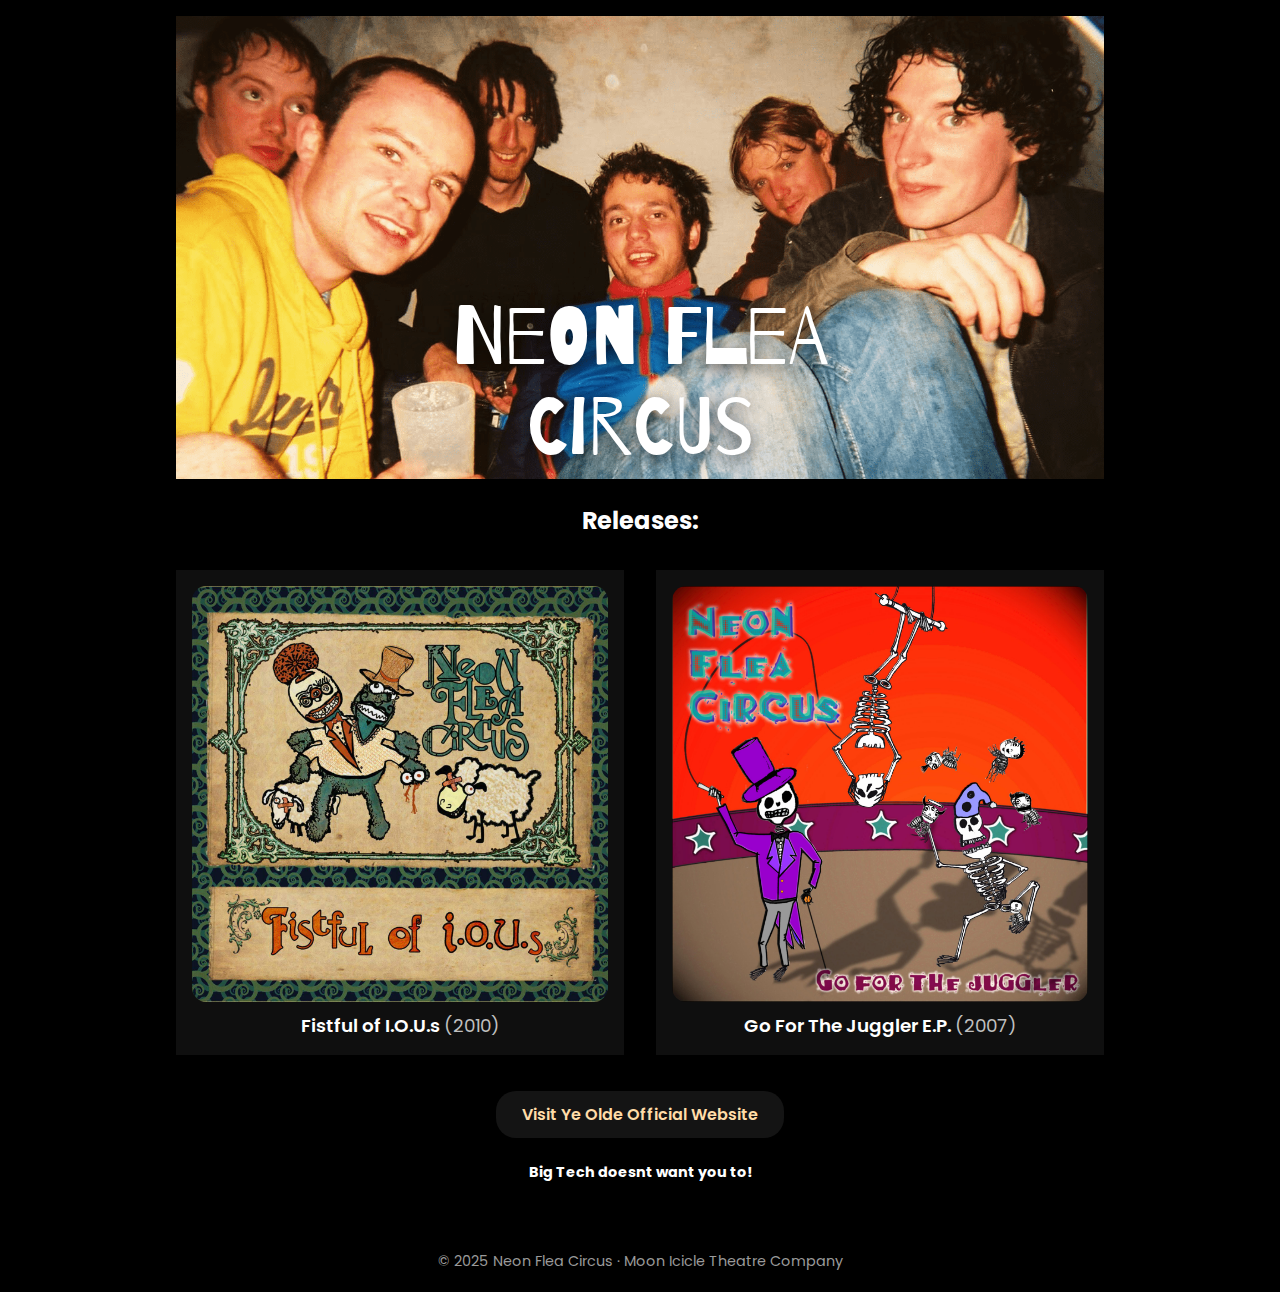
<file: index.html>
<!DOCTYPE html>
<html lang="en">
<head>
  <meta charset="utf-8" />
  <meta name="viewport" content="width=device-width,initial-scale=1" />
  <title>Neon Flea Circus – Official Music Landing Page</title>
  <link href="https://fonts.googleapis.com/css2?family=Inter:wght@400;600&family=Poppins:wght@400;600&display=swap" rel="stylesheet">
  <link rel="stylesheet" href="styles.css" />
</head>
<body class="index-page">
  <div class="page limited">
    <header class="hero">
      <img src="images/nfc-family.png" alt="Neon Flea Circus band photo" class="hero-image" />
      <h1 class="band-name overlay">Neon Flea Circus</h1>
    </header>

    <h2>Releases:</h2>

    <main class="album-grid">
	  <a class="album-card" href="fistful.html">
        <img src="images/fistful.jpg" alt="Fistful of I.O.U.s album cover" />
        <h2>Fistful of I.O.U.s <span>(2010)</span></h2>
      </a>
	
      <a class="album-card" href="juggler.html">
        <img src="images/juggler.jpg" alt="Go For The Juggler album cover" />
        <h2>Go For The Juggler E.P. <span> (2007)</span></h2>
      </a>


    </main>

    <div class="official-link">
      <a href="http://www.neonfleacircus.com/" target="_blank" rel="noopener">Visit Ye Olde Official Website</a>
	  <h3>Big Tech doesnt want you to!</h3>
    </div>

  </div>

  <footer>
    <p>&copy; 2025 Neon Flea Circus · Moon Icicle Theatre Company</p>
  </footer>
</body>

</html>
</file>
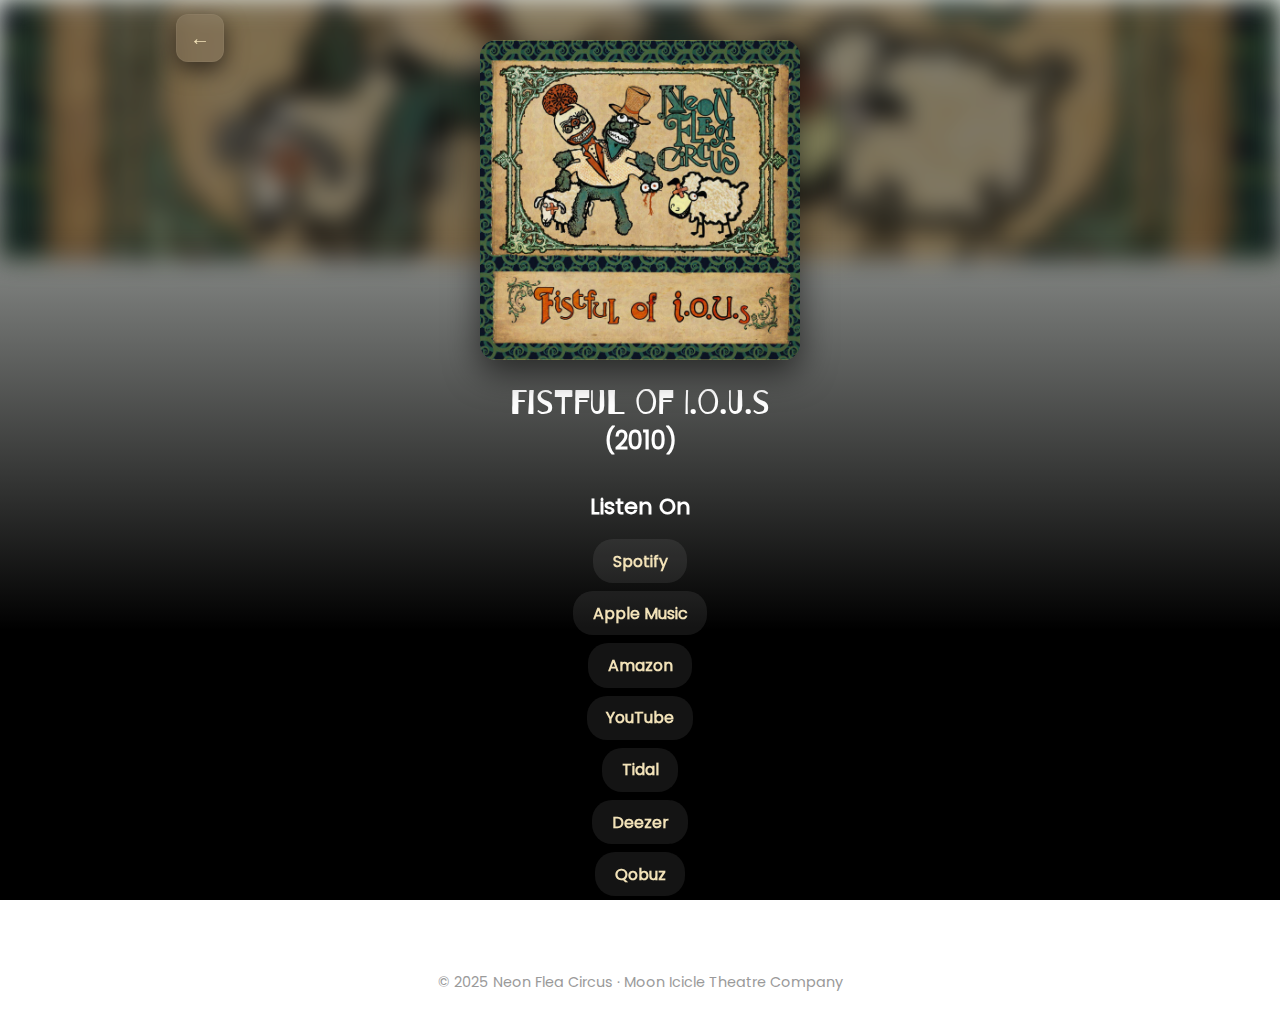
<file: fistful.html>
<!DOCTYPE html>
<html lang="en">
<head>
  <meta charset="utf-8" />
  <meta name="viewport" content="width=device-width,initial-scale=1" />
  <title>Fistful of I.O.U.s – Neon Flea Circus</title>
  <link rel="stylesheet" href="styles.css" />
</head>
<body class="album-page fistful-theme">
  <div class="banner" style="background-image:url('images/fistful.jpg')"></div>

  <a href="index.html" class="back-squircle" aria-label="Back">←</a>

  <div class="page limited">
    <header class="album-hero">
      <img src="images/fistful.jpg" alt="Fistful of I.O.U.s cover" class="album-art" />
      <h1>Fistful of I.O.U.s </h1> 
	  <h2>(2010)</h2>
    </header>

    <main class="streaming">
      <h2>Listen On</h2>
      <ul>
        <li><a href="https://open.spotify.com/album/3vuXlx6BY5NxOz3ZUWH1sn" target="_blank" rel="noopener">Spotify</a></li>
        <li><a href="https://music.apple.com/us/album/fistful-of-i-o-u-s/1838055475" target="_blank" rel="noopener">Apple Music</a></li>
        <li><a href="https://music.amazon.com/albums/B0FPZTS3LB" target="_blank" rel="noopener">Amazon</a></li>
        <li><a href="https://www.youtube.com/playlist?list=OLAK5uy_lB4jV2BbDsteWicdStbj7Zr-4y3FMuHdY" target="_blank" rel="noopener">YouTube</a></li>
        <li><a href="https://tidal.com/album/458854489" target="_blank" rel="noopener">Tidal</a></li>
        <li><a href="https://www.deezer.com/en/album/817340581" target="_blank" rel="noopener">Deezer</a></li>
		<li><a href="https://www.qobuz.com/ie-en/album/fistful-of-ious-neon-flea-circus/utvjk8lea8iua" target="_blank" rel="noopener">Qobuz</a></li>
      </ul>
    </main>
  </div>

  <footer>
    <p>&copy; 2025 Neon Flea Circus · Moon Icicle Theatre Company</p>
  </footer>
</body>
</html>
</file>
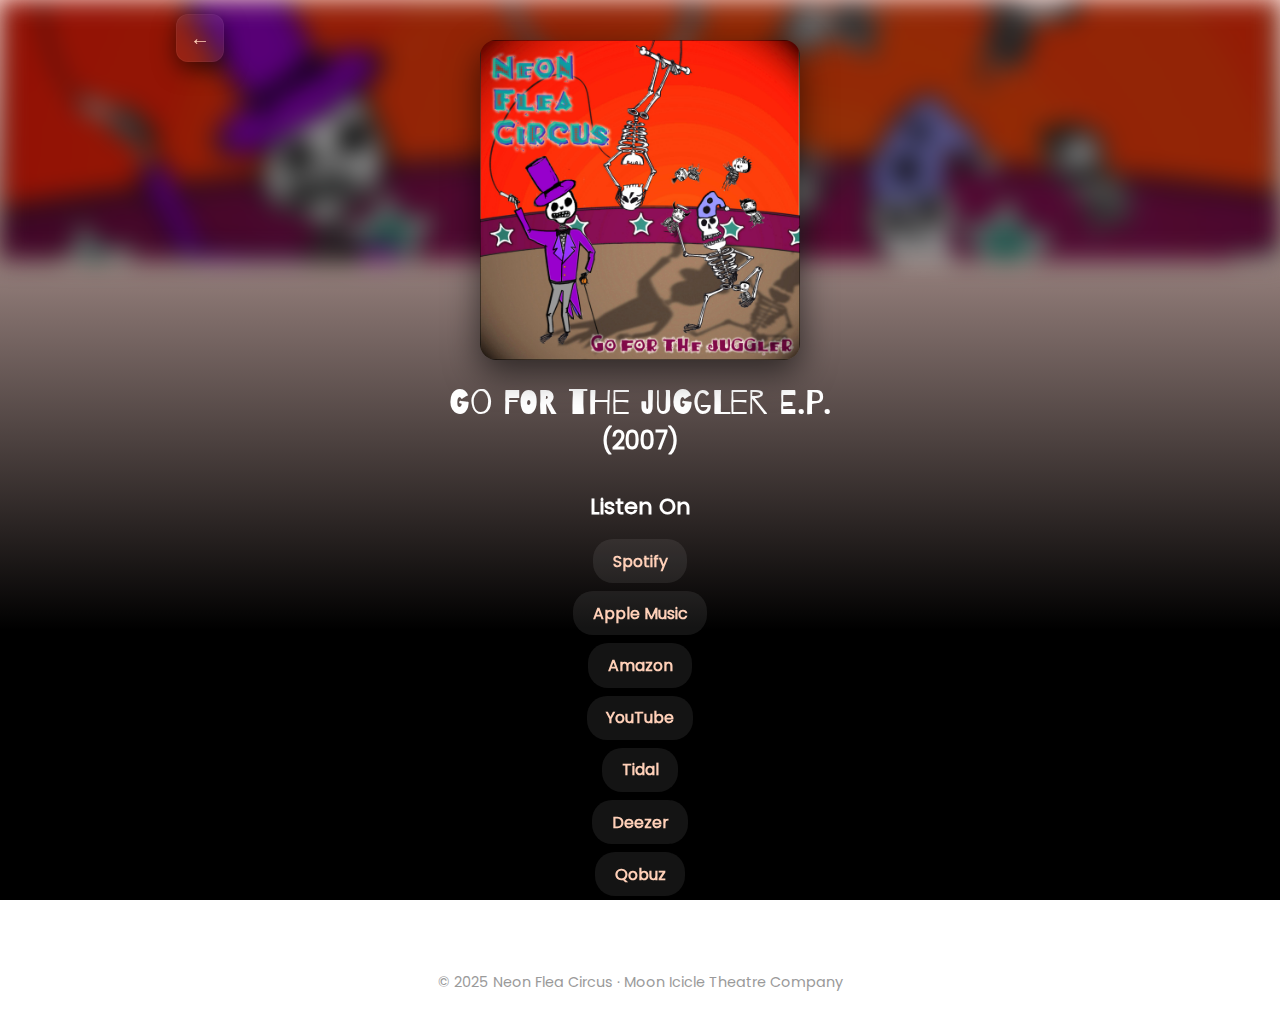
<file: juggler.html>
<!DOCTYPE html>
<html lang="en">
<head>
  <meta charset="utf-8" />
  <meta name="viewport" content="width=device-width,initial-scale=1" />
  <title>Go For The Juggler – Neon Flea Circus</title>
  <link rel="stylesheet" href="styles.css" />
</head>
<body class="album-page juggler-theme">
  <div class="banner" style="background-image:url('images/juggler.jpg')"></div>

  <a href="index.html" class="back-squircle" aria-label="Back">←</a>

  <div class="page limited">
    <header class="album-hero">
      <img src="images/juggler.jpg" alt="Go For The Juggler cover" class="album-art" />
      <h1>Go For The Juggler E.P. </h1>
	  <h2>(2007)</h2>
    </header>

    <main class="streaming">
      <h2>Listen On</h2>
      <ul>
        <li><a href="https://open.spotify.com/album/7b9wwG0Tm17CPfw701pnk8?si=6wpb0EAaRy6qWif5bT6odw" target="_blank" rel="noopener">Spotify</a></li>
        <li><a href="https://music.apple.com/us/album/go-for-the-juggler-ep/1838054906" target="_blank" rel="noopener">Apple Music</a></li>
        <li><a href="https://music.amazon.com/albums/B0FPZXRSKL" target="_blank" rel="noopener">Amazon</a></li>
        <li><a href="https://youtube.com/playlist?list=OLAK5uy_kPhsBXvfE8aKEcaohm7M4VHVU8nIds6EA&feature=shared" target="_blank" rel="noopener">YouTube</a></li>
        <li><a href="https://tidal.com/browse/album/458854500" target="_blank" rel="noopener">Tidal</a></li>
        <li><a href="https://link.deezer.com/s/30ZYLGHFneVBMLDA7Nocp" target="_blank" rel="noopener">Deezer</a></li>
		<li><a href="https://www.qobuz.com/ie-en/album/go-for-the-juggler-neon-flea-circus/i43uetvttt49a" target="_blank" rel="noopener">Qobuz</a></li>
      </ul>
    </main>
  </div>

  <footer>
    <p>&copy; 2025 Neon Flea Circus · Moon Icicle Theatre Company</p>
  </footer>
</body>
</html>
</file>
<file: styles.css>
/* ---------- Reset & base ---------- */
* { box-sizing: border-box; margin: 0; padding: 0; }
html,body { height: 100%; }
:root {
  --accent: #ffdca8;
  --tint-rgb: 40,40,40;
}
@font-face {
  font-family: 'Poppins';
  src: url('fonts/Poppins-Regular.ttf') format('truetype'),
       url('fonts/Poppins-Regular.ttf') format('truetype');
  font-weight: 400;
  font-style: normal;
  font-display: swap; /* Will used unstyled text until font is fully loaded*/
}
@font-face {
  font-family: 'Barrio';
  src: url('fonts/Barrio-Regular.ttf') format('truetype');
  font-weight: 600;
  font-style: normal;
  font-display: block; /* This prevents a flash of unstyled text */
}
body {
  font-family: 'Poppins', sans-serif;
  background: #000;
  color: #fff;
  -webkit-font-smoothing:antialiased;
  -moz-osx-font-smoothing:grayscale;
}

/* Constrain content */
.page.limited {
  max-width: 960px;
  margin: 0 auto;
  padding: 0 1rem 0;
  position: relative;
  z-index: 2; /* place above the fixed banner */
}

/* ---------- INDEX ---------- */
.index-page .hero { position: relative; }
.index-page .hero-image {
  width: 100%;
  display: block;
/*border-radius: 0.6rem;*/
  margin-top: 1rem;
  box-shadow: 0 8px 28px rgba(0,0,0,0.45);
}
.band-name.overlay {
  position: absolute;
  left: 50%;
  bottom: 1%;
  transform: translateX(-50%);
  font-family: 'Barrio', sans-serif;
  font-weight: 600;
  font-size: clamp(1.5rem, 12vw, 5rem);
  text-align: center;
  padding: 0;
  border-radius: 0.5rem;
  text-shadow: 0 4px 16px rgba(0,0,0,0.6);
}
.index-page h2 {
  text-align: center;
  margin-top: 1.5rem;
}
.index-page h3 {
  font-family: 'Poppins';
  text-align: center;
  margin-top: 1.5rem;
  font-size: clamp(0.7rem, 2vw, 0.9rem);
}

/* Album grid & cards */
.album-grid {
  display: grid;
  grid-template-columns: repeat(auto-fit, minmax(240px, 1fr));
  gap: 2rem;
  padding: 2rem 0 1rem;
}
.album-card {
  display: block;
  text-decoration: none;
  color: #fff;
  /*border-radius: 1.1rem; */
  background: rgba(255,255,255,0.06);
  padding: 1rem;
  transition: transform .25s ease, box-shadow .25s ease, background .25s ease;
  box-shadow: 0 6px 18px rgba(0,0,0,0.32);
}
.album-card img {
  width: 100%;
  border-radius: 0.9rem;
  display: block;
}
.album-card h2 {
  font-family: 'Poppins', sans-serif;
  margin-top: 0.65rem;
  font-size: 1.15rem;
  font-weight: 600;
}
.album-card h2 span { color: #bfbfbf; font-weight: 400; }
.album-card:hover {
  transform: translateY(-6px);
  background: rgba(255,255,255,0.1);
  box-shadow: 0 12px 28px rgba(0,0,0,0.45);
}

/* Official website button */
.official-link { text-align: center; margin: 1.2rem 0 3rem; }
.official-link a {
  display: inline-block;
  padding: 0.7rem 1.6rem;
  background: rgba(255,255,255,0.08);
  border-radius: 1.25rem;
  color: var(--accent);
  font-weight: 600;
  text-decoration: none;
  transition: transform .25s ease, background .25s ease, box-shadow .25s ease;
}
.official-link a:hover {
  transform: translateY(-3px);
  background: rgba(255,255,255,0.16);
  box-shadow: 0 8px 22px rgba(0,0,0,0.38);
}

/* ---------- ALBUM PAGES ---------- */
/* page background gradient under content (fixed) */
.album-page {
  background: linear-gradient(to bottom, rgba(var(--tint-rgb), 0.18) 0%, rgba(0,0,0,1) 70%) fixed;
}

/* Fixed banner: blurred, tinted via theme vars */
.banner {
  position: fixed;
  top: 0;
  left: 0;
  right: 0;
  height: 260px;
  background-size: cover;
  background-position: center;
  filter: blur(12px) brightness(0.58);
  z-index: 0;
  transform: translateZ(0);
}
.banner::after {
  content: "";
  position: absolute;
  inset: 0;
  background:
    linear-gradient(
      to bottom,
	  135deg, #d9b36a 0%, #2c2c1e 100%
      /*rgba(var(--tint-rgb), 0) 6%,
      rgba(var(--tint-rgb), 0.28) 36%,
      rgba(var(--tint-rgb), 0.58) 66%,
      rgba(0,0,0,0.92) 100%*/
    );

  pointer-events: none;
}

/* Make sure the page content sits above the banner */
.album-page .page.limited { z-index: 3; }

/* album hero (content floats above the banner) */
.album-hero {
  position: relative;
  text-align: center;
  padding-top: 40px; /* Add this line to push content down below the banner */
  padding-bottom: 2rem;
  z-index: 3;
}
.album-art {
  max-width: 320px;
  width: 100%;
  border-radius: 1rem;
  box-shadow: 0 12px 34px rgba(0,0,0,0.6);
  position: relative;
  z-index: 6;
}
.album-hero h1 {
  margin-top: 1rem;
  font-family: 'Barrio', sans-serif;
  font-size: clamp(1.6rem, 2.8vw, 2.2rem);
}
.album-hero h1 span { color: #cfcfcf; font-weight: 400; font-size: 0.9em; }

/* streaming links */
.streaming { text-align: center; padding: 0 0 3rem; }
.streaming h2 {
  font-family: 'Poppins', sans-serif;
  font-size: 1.35rem;
  margin-bottom: 1rem;
}
.streaming ul { list-style: none; padding: 0; margin: 0; }
.streaming li { margin: 0.5rem 0; }
.streaming a {
  display: inline-block;
  padding: 0.6rem 1.2rem;
  background: rgba(255,255,255,0.08);
  border-radius: 1.25rem;
  color: var(--accent);
  font-weight: 600;
  text-decoration: none;
  transition: transform .25s ease, background .25s ease, box-shadow .25s ease;
}
.streaming a:hover {
  transform: translateY(-3px);
  background: rgba(255,255,255,0.16);
  box-shadow: 0 8px 18px rgba(0,0,0,0.35);
}

/* ---------- BACK SQUIRCLE (top-left) ---------- */
.back-squircle {
  position: fixed;
  top: 14px;
  /* Clamp so it stays inside the max-width content column */
  left: max(1rem, calc((100% - 960px) / 2 + 1rem));
  width: 48px;
  height: 48px;
  display: inline-flex;
  align-items: center;
  justify-content: center;
  background: rgba(255,255,255,0.06);
  color: var(--accent);
  font-size: 20px;
  text-decoration: none;
  border-radius: 12px;
  box-shadow: 0 8px 22px rgba(0,0,0,0.55);
  border: 1px solid rgba(255,255,255,0.04);
  transition: transform .18s ease, background .18s ease, box-shadow .18s ease;
  z-index: 9999;
  backdrop-filter: blur(6px);
}
.back-squircle:hover {
  transform: translateY(-3px);
  background: rgba(255,255,255,0.14);
  box-shadow: 0 12px 28px rgba(0,0,0,0.6);
}

/* ---------- FOOTER ---------- */
footer {
  width: 100%;
  text-align: center;
  padding: 1.25rem 1rem;
  font-size: clamp(0.7rem, 2vw, 0.9rem);
  color: #9a9a9a;
  box-sizing: border-box;
}

/* ---------- THEME TINTS (use album colors) ---------- */
.juggler-theme {
  --tint-rgb: 251, 47, 11; /* warm, vivid red/orange */
  --accent: #ffd0b8;
}
.fistful-theme {
  --tint-rgb: 61, 85, 62; /* deep teal/green */
  --accent: #f2e2b8;
}

@media (max-width: 768px) {
  .band-name.overlay {
    font-size: 1.75rem; /* Or a smaller value that works for you */
    padding: 0; /* Adjust padding to create more space */
  }
}
</file>
